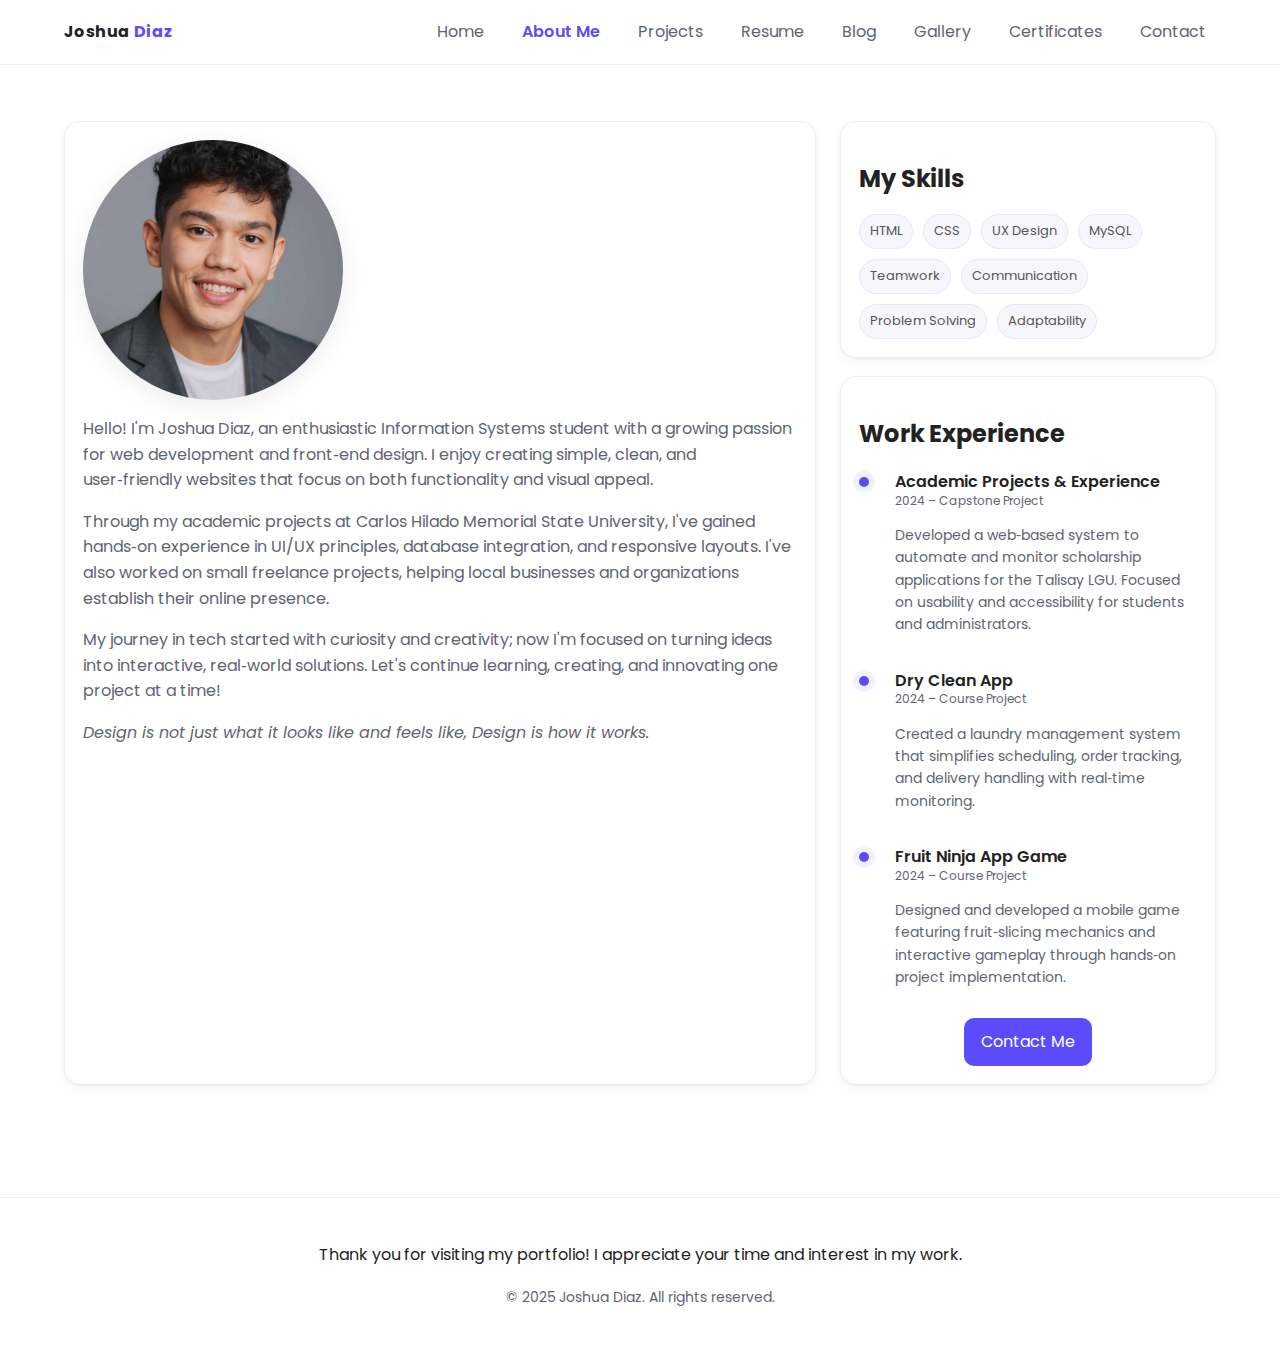
<file: about.html>
<!DOCTYPE html>
<html lang="en">
<head>
	<meta charset="UTF-8" />
	<meta name="viewport" content="width=device-width, initial-scale=1" />
	<title>About Me – Portfolio</title>
	<link rel="stylesheet" href="css/style.css" />
	<link rel="icon" href="assets/icons/favicon.svg" />
</head>
<body>
	<header class="site-header">
		<div class="container nav">
			<a class="brand" href="index.html">Joshua <span>Diaz</span></a>
			<nav class="nav-links" aria-label="Primary">
				<a href="index.html">Home</a>
				<a href="about.html">About Me</a>
				<a href="projects.html">Projects</a>
				<a href="resume.html">Resume</a>
				<a href="blog.html">Blog</a>
				<a href="gallery.html">Gallery</a>
				<a href="certificates.html">Certificates</a>
				<a href="contact.html">Contact</a>
			</nav>
			<button class="menu-btn" aria-label="Toggle menu" aria-expanded="false"><span class="menu-icon"></span></button>
		</div>
	</header>

    <main class="container">
        <section>
            <div class="two-col">
                <!-- Left: Profile & Bio -->
                <article class="card">
                    <div class="card-body">
                        <div style="margin-bottom:16px;">
                            <img class="avatar" src="assets/img/profile.jpg" alt="Portrait of Joshua Diaz" />
                        </div>
                        <p class="muted">Hello! I'm Joshua Diaz, an enthusiastic Information Systems student with a growing passion for web development and front‑end design. I enjoy creating simple, clean, and user‑friendly websites that focus on both functionality and visual appeal.</p>
                        <p class="muted">Through my academic projects at Carlos Hilado Memorial State University, I've gained hands‑on experience in UI/UX principles, database integration, and responsive layouts. I've also worked on small freelance projects, helping local businesses and organizations establish their online presence.</p>
                        <p class="muted">My journey in tech started with curiosity and creativity; now I'm focused on turning ideas into interactive, real‑world solutions. Let's continue learning, creating, and innovating one project at a time!</p>
                        <p class="muted mb-0"><em>Design is not just what it looks like and feels like, Design is how it works.</em></p>
                    </div>
                </article>

                <!-- Right: Skills and Experience -->
                <div class="grid" style="gap:18px;">
                    <article class="card"><div class="card-body">
                        <h2 class="mb-16">My Skills</h2>
                        <div class="chips">
                            <span class="chip">HTML</span>
                            <span class="chip">CSS</span>
                            <span class="chip">UX Design</span>
                            <span class="chip">MySQL</span>
                            <span class="chip">Teamwork</span>
                            <span class="chip">Communication</span>
                            <span class="chip">Problem Solving</span>
                            <span class="chip">Adaptability</span>
                        </div>
                    </div></article>

                    <article class="card"><div class="card-body">
                        <h2 class="mb-16">Work Experience</h2>
                        <div class="exp-list">
                            <div class="exp-item">
                                <span class="exp-dot"></span>
                                <div>
                                    <div class="exp-title">Academic Projects & Experience</div>
                                    <div class="exp-meta">2024 – Capstone Project</div>
                                    <p class="card-text">Developed a web‑based system to automate and monitor scholarship applications for the Talisay LGU. Focused on usability and accessibility for students and administrators.</p>
                                </div>
                            </div>
                            <div class="exp-item">
                                <span class="exp-dot"></span>
                                <div>
                                    <div class="exp-title">Dry Clean App</div>
                                    <div class="exp-meta">2024 – Course Project</div>
                                    <p class="card-text">Created a laundry management system that simplifies scheduling, order tracking, and delivery handling with real‑time monitoring.</p>
                                </div>
                            </div>
                            <div class="exp-item">
                                <span class="exp-dot"></span>
                                <div>
                                    <div class="exp-title">Fruit Ninja App Game</div>
                                    <div class="exp-meta">2024 – Course Project</div>
                                    <p class="card-text">Designed and developed a mobile game featuring fruit‑slicing mechanics and interactive gameplay through hands‑on project implementation.</p>
                                </div>
                            </div>
                        </div>
                        <div class="center" style="margin-top:16px;">
                            <a class="btn btn-primary" href="contact.html">Contact Me</a>
                        </div>
                    </div></article>
                </div>
            </div>
        </section>
    </main>

	<footer class="site-footer">
		<div class="container">
			<p class="center">Thank you for visiting my portfolio! I appreciate your time and interest in my work.</p>
			<p class="footer-note">© 2025 Joshua Diaz. All rights reserved.</p>
		
	</footer>

	<script src="js/script.js"></script>
</body>
</html>
</file>
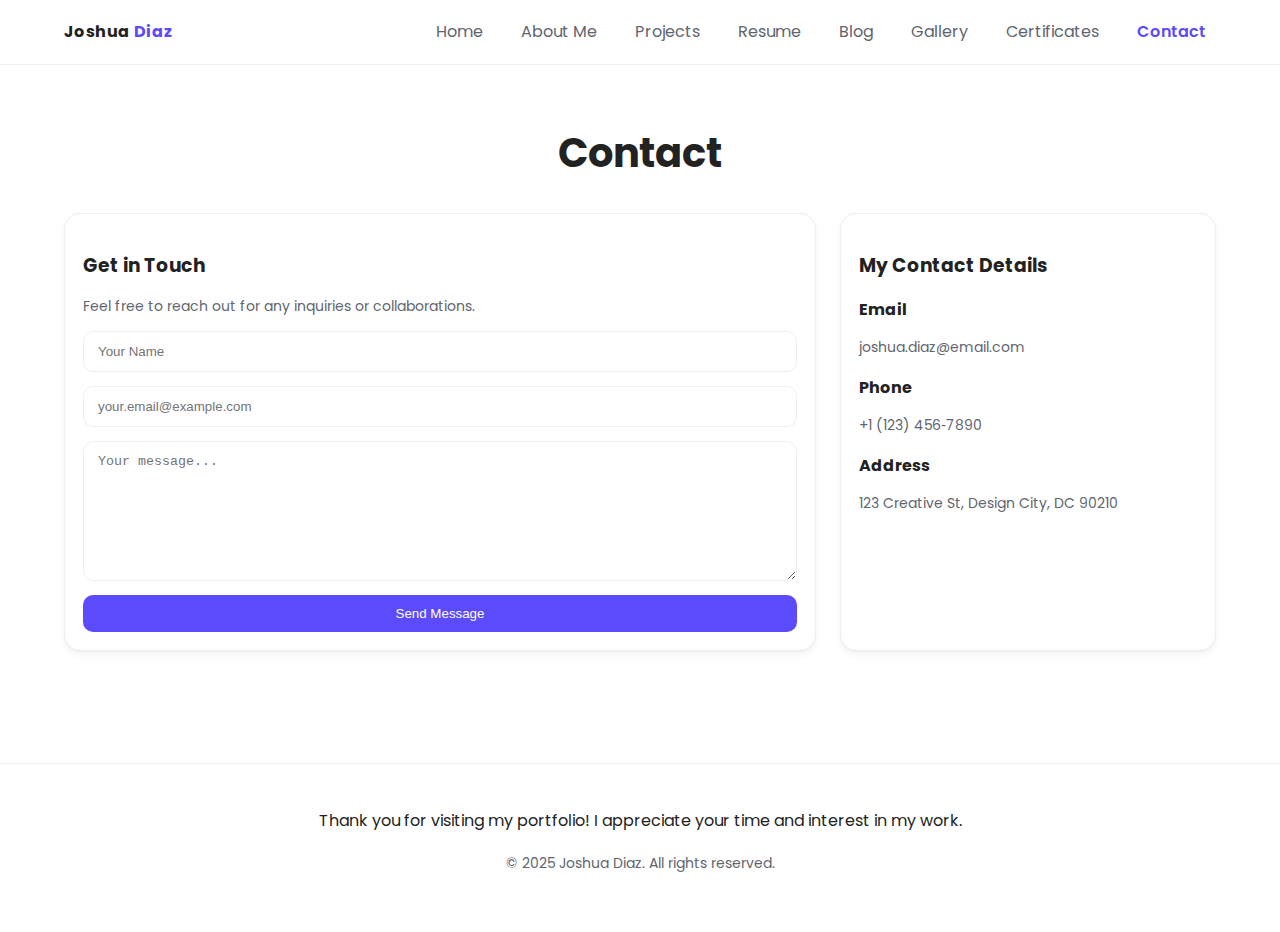
<file: contact.html>
<!DOCTYPE html>
<html lang="en">
<head>
	<meta charset="UTF-8" />
	<meta name="viewport" content="width=device-width, initial-scale=1" />
	<title>Contact – Portfolio</title>
	<link rel="stylesheet" href="css/style.css" />
	<link rel="icon" href="assets/icons/favicon.svg" />
</head>
<body>
	<header class="site-header">
		<div class="container nav">
			<a class="brand" href="index.html">Joshua <span>Diaz</span></a>
			<nav class="nav-links" aria-label="Primary">
				<a href="index.html">Home</a>
				<a href="about.html">About Me</a>
				<a href="projects.html">Projects</a>
				<a href="resume.html">Resume</a>
				<a href="blog.html">Blog</a>
				<a href="gallery.html">Gallery</a>
				<a href="certificates.html">Certificates</a>
				<a href="contact.html">Contact</a>
			</nav>
			<button class="menu-btn" aria-label="Toggle menu" aria-expanded="false"><span class="menu-icon"></span></button>
		</div>
	</header>

	<main class="container">
		<section>
			<h1 class="section-title">Contact</h1>
			<div class="two-col">
				<article class="card"><div class="card-body">
					<h3 class="mb-8">Get in Touch</h3>
					<p class="card-text">Feel free to reach out for any inquiries or collaborations.</p>
					<form class="form" action="#" method="post">
						<input class="input" type="text" name="name" placeholder="Your Name" required />
						<input class="input" type="email" name="email" placeholder="your.email@example.com" required />
						<textarea class="textarea" name="message" placeholder="Your message..." required></textarea>
						<button class="btn btn-primary" type="submit">Send Message</button>
					</form>
				</div></article>

				<aside class="grid" style="gap:18px;">
					<article class="card"><div class="card-body">
						<h3 class="mb-8">My Contact Details</h3>
						<p class="mb-0"><strong>Email</strong></p>
						<p class="card-text">joshua.diaz@email.com</p>
						<p class="mb-0"><strong>Phone</strong></p>
						<p class="card-text">+1 (123) 456‑7890</p>
						<p class="mb-0"><strong>Address</strong></p>
						<p class="card-text">123 Creative St, Design City, DC 90210</p>
					</div></article>
				</aside>
			</div>
		</section>
	</main>

	<footer class="site-footer">
		<div class="container">
			<p class="center">Thank you for visiting my portfolio! I appreciate your time and interest in my work.</p>
			<p class="footer-note">© 2025 Joshua Diaz. All rights reserved.</p>
		
	</footer>

	<script src="js/script.js"></script>
</body>
</html>
</file>
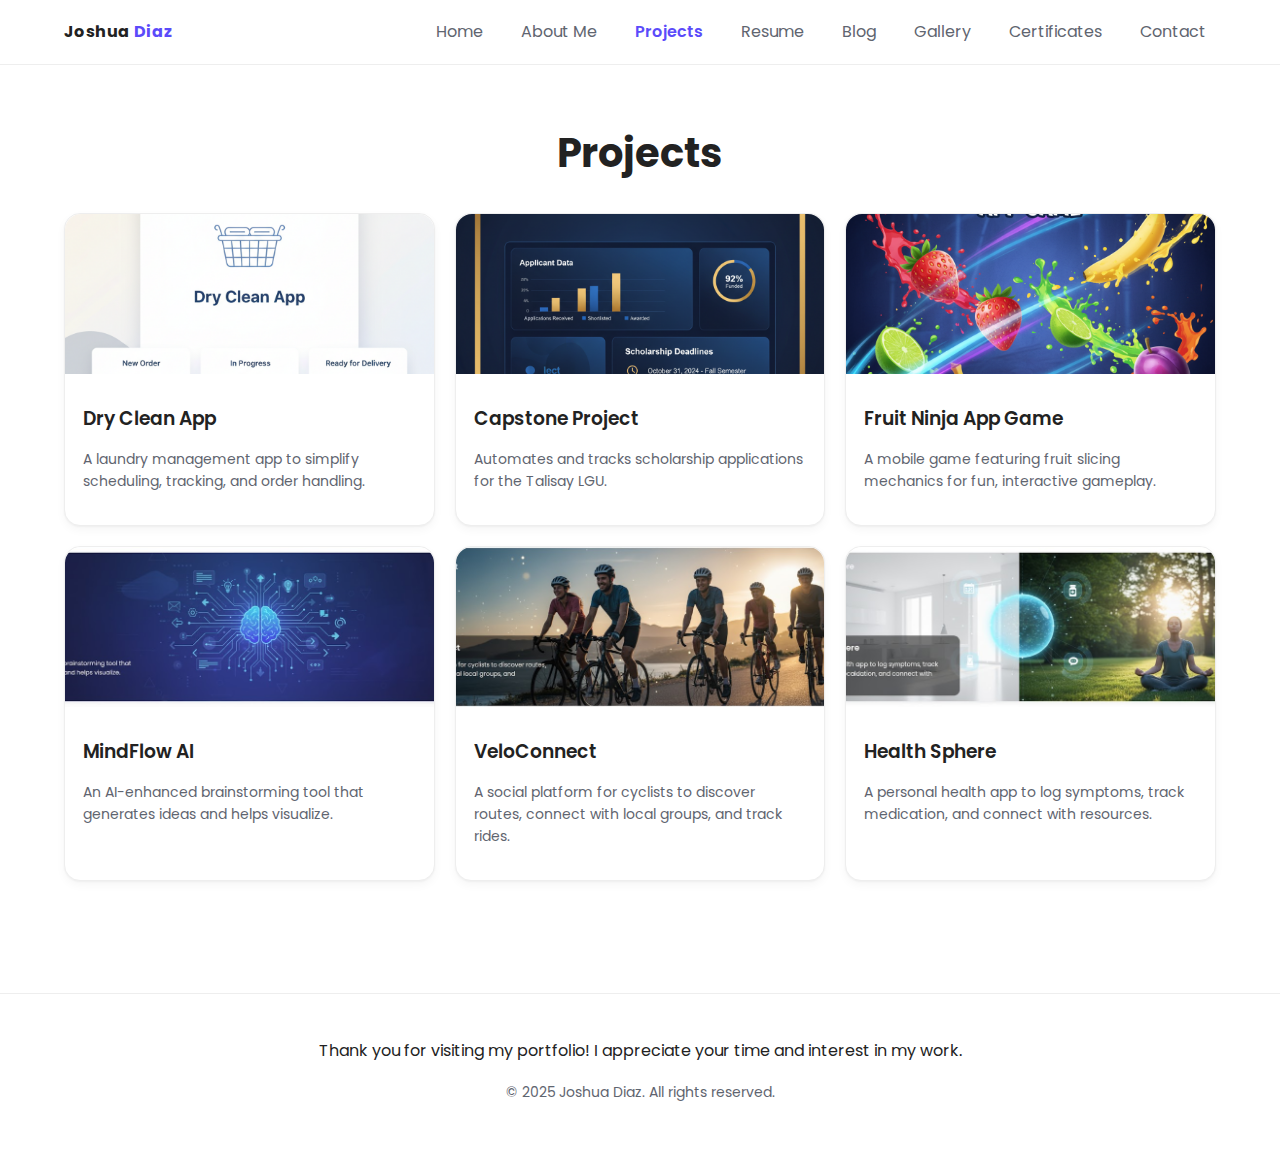
<file: projects.html>
<!DOCTYPE html>
<html lang="en">
<head>
	<meta charset="UTF-8" />
	<meta name="viewport" content="width=device-width, initial-scale=1" />
	<title>Projects – Portfolio</title>
	<link rel="stylesheet" href="css/style.css" />
	<link rel="icon" href="assets/icons/favicon.svg" />
	<style>
		/* Modal Styles */
		.modal {
			display: none;
			position: fixed;
			z-index: 9999;
			padding-top: 60px;
			left: 0;
			top: 0;
			width: 100%;
			height: 100%;
			overflow: auto;
			background-color: rgba(0, 0, 0, 0.9);
		}
		.modal-content {
			margin: auto;
			display: block;
			max-width: 90%;
			max-height: 80vh;
			border-radius: 10px;
			box-shadow: 0 0 20px rgba(255, 255, 255, 0.3);
		}
		.modal-caption {
			margin: 15px auto;
			text-align: center;
			color: #fff;
			font-size: 18px;
		}
		.close {
			position: absolute;
			top: 20px;
			right: 35px;
			color: #fff;
			font-size: 40px;
			font-weight: bold;
			cursor: pointer;
			transition: 0.3s;
		}
		.close:hover {
			color: #bbb;
		}
	</style>
</head>
<body>
	<header class="site-header">
		<div class="container nav">
			<a class="brand" href="index.html">Joshua <span>Diaz</span></a>
			<nav class="nav-links" aria-label="Primary">
				<a href="index.html">Home</a>
				<a href="about.html">About Me</a>
				<a href="projects.html" class="active">Projects</a>
				<a href="resume.html">Resume</a>
				<a href="blog.html">Blog</a>
				<a href="gallery.html">Gallery</a>
				<a href="certificates.html">Certificates</a>
				<a href="contact.html">Contact</a>
			</nav>
			<button class="menu-btn" aria-label="Toggle menu" aria-expanded="false"><span class="menu-icon"></span></button>
		</div>
	</header>

	<main class="container">
		<section>
			<h1 class="section-title">Projects</h1>
			<div class="grid grid-3">
				<!-- Row 1 -->
				<article class="card">
					<img class="lightbox" src="assets/img/Dry Clean App.png" data-full="assets/img/Dry Clean App.png" alt="Dry Clean App" />
					<div class="card-body">
						<h3 class="card-title">Dry Clean App</h3>
						<p class="card-text">A laundry management app to simplify scheduling, tracking, and order handling.</p>
					</div>
				</article>

				<article class="card">
					<img class="lightbox" src="assets/img/capstone.png" data-full="assets/img/capstone.png" alt="Capstone Project" />
					<div class="card-body">
						<h3 class="card-title">Capstone Project</h3>
						<p class="card-text">Automates and tracks scholarship applications for the Talisay LGU.</p>
					</div>
				</article>

				<article class="card">
					<img class="lightbox" src="assets/img/fruitninja.png" data-full="assets/img/fruitninja.png" alt="Fruit Ninja App" />
					<div class="card-body">
						<h3 class="card-title">Fruit Ninja App Game</h3>
						<p class="card-text">A mobile game featuring fruit slicing mechanics for fun, interactive gameplay.</p>
					</div>
				</article>

				<!-- Row 2 -->
				<article class="card">
					<img class="lightbox" src="assets/img/mindflow.jpg" data-full="assets/img/mindflow.jpg" alt="MindFlow AI" />
					<div class="card-body">
						<h3 class="card-title">MindFlow AI</h3>
						<p class="card-text">An AI-enhanced brainstorming tool that generates ideas and helps visualize.</p>
					</div>
				</article>

				<article class="card">
					<img class="lightbox" src="assets/img/veloconnect.jpg" data-full="assets/img/veloconnect.jpg" alt="VeloConnect" />
					<div class="card-body">
						<h3 class="card-title">VeloConnect</h3>
						<p class="card-text">A social platform for cyclists to discover routes, connect with local groups, and track rides.</p>
					</div>
				</article>

				<article class="card">
					<img class="lightbox" src="assets/img/healthsphere.jpg" data-full="assets/img/healthsphere.jpg" alt="Health Sphere" />
					<div class="card-body">
						<h3 class="card-title">Health Sphere</h3>
						<p class="card-text">A personal health app to log symptoms, track medication, and connect with resources.</p>
					</div>
				</article>
			</div>
		</section>
	</main>

	<footer class="site-footer">
		<div class="container">
			<p class="center">Thank you for visiting my portfolio! I appreciate your time and interest in my work.</p>
			<p class="footer-note">© 2025 Joshua Diaz. All rights reserved.</p>
		
	</footer>

	<!-- Modal -->
	<div id="imgModal" class="modal">
		<span class="close">&times;</span>
		<img class="modal-content" id="modalImage" alt="">
		<div id="modalCaption" class="modal-caption"></div>
	</div>

	<script>
		// Lightbox Modal Functionality
		const modal = document.getElementById("imgModal");
		const modalImg = document.getElementById("modalImage");
		const captionText = document.getElementById("modalCaption");
		const closeBtn = document.getElementsByClassName("close")[0];

		document.querySelectorAll(".lightbox").forEach(img => {
			img.addEventListener("click", function() {
				modal.style.display = "block";
				modalImg.src = this.dataset.full;
				captionText.textContent = this.alt;
			});
		});

		closeBtn.onclick = function() {
			modal.style.display = "none";
		};

		window.onclick = function(event) {
			if (event.target == modal) {
				modal.style.display = "none";
			}
		};
	</script>

	<script src="js/script.js"></script>
</body>
</html>
</file>
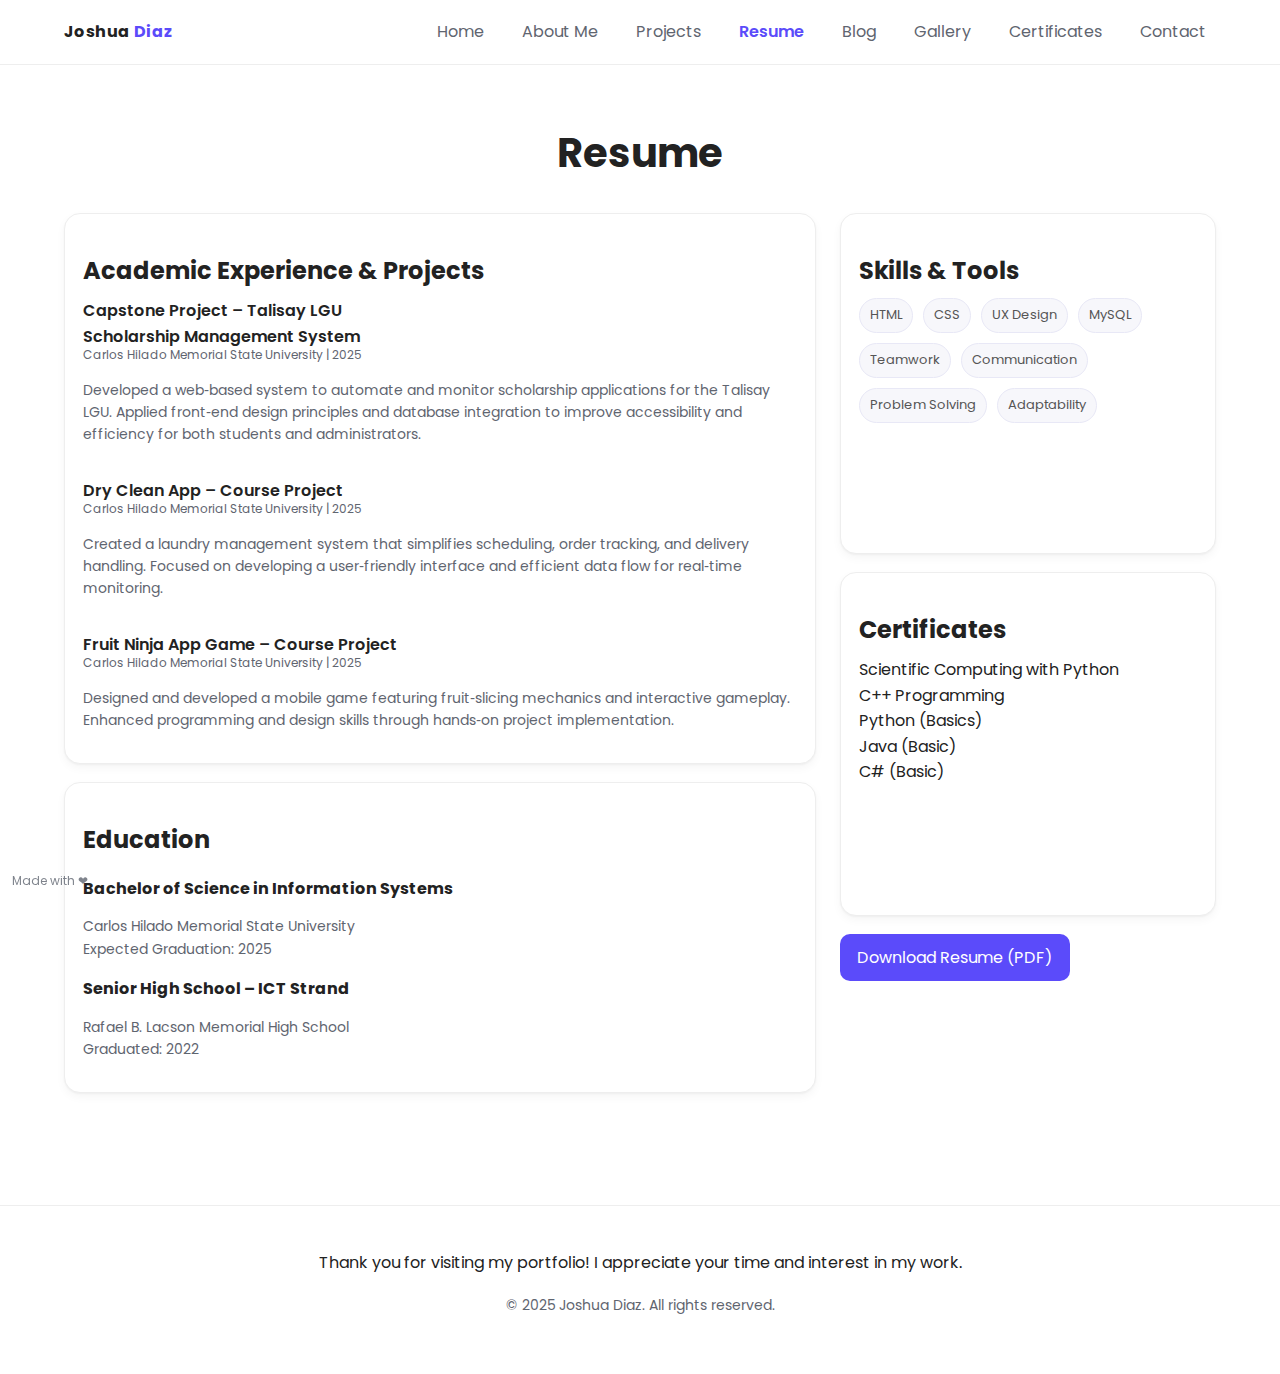
<file: resume.html>
<!DOCTYPE html>
<html lang="en">
<head>
	<meta charset="UTF-8" />
	<meta name="viewport" content="width=device-width, initial-scale=1" />
	<title>Resume – Portfolio</title>
	<link rel="stylesheet" href="css/style.css" />
	<link rel="icon" href="assets/icons/favicon.svg" />
</head>
<body>
	<header class="site-header">
		<div class="container nav">
			<a class="brand" href="index.html">Joshua <span>Diaz</span></a>
			<nav class="nav-links" aria-label="Primary">
				<a href="index.html">Home</a>
				<a href="about.html">About Me</a>
				<a href="projects.html">Projects</a>
				<a href="resume.html">Resume</a>
				<a href="blog.html">Blog</a>
				<a href="gallery.html">Gallery</a>
				<a href="certificates.html">Certificates</a>
				<a href="contact.html">Contact</a>
			</nav>
			<button class="menu-btn" aria-label="Toggle menu" aria-expanded="false"><span class="menu-icon"></span></button>
		</div>
	</header>

    <main class="container">
        <section>
            <h1 class="section-title">Resume</h1>
            <div class="two-col">
                <!-- Left column -->
                <div class="grid" style="gap:18px;">
                    <article class="card"><div class="card-body">
                        <h2 class="mb-8">Academic Experience & Projects</h2>
                        <div class="exp-list">
                            <div>
                                <a class="card-title" href="#">Capstone Project – Talisay LGU<br />Scholarship Management System</a>
                                <p class="exp-meta">Carlos Hilado Memorial State University | 2025</p>
                                <p class="card-text">Developed a web‑based system to automate and monitor scholarship applications for the Talisay LGU. Applied front‑end design principles and database integration to improve accessibility and efficiency for both students and administrators.</p>
                            </div>
                            <div>
                                <a class="card-title" href="#">Dry Clean App – Course Project</a>
                                <p class="exp-meta">Carlos Hilado Memorial State University | 2025</p>
                                <p class="card-text">Created a laundry management system that simplifies scheduling, order tracking, and delivery handling. Focused on developing a user‑friendly interface and efficient data flow for real‑time monitoring.</p>
                            </div>
                            <div>
                                <a class="card-title" href="#">Fruit Ninja App Game – Course Project</a>
                                <p class="exp-meta">Carlos Hilado Memorial State University | 2025</p>
                                <p class="card-text">Designed and developed a mobile game featuring fruit‑slicing mechanics and interactive gameplay. Enhanced programming and design skills through hands‑on project implementation.</p>
                            </div>
                        </div>
                    </div></article>

                    <article class="card"><div class="card-body">
                        <h2 class="mb-8">Education</h2>
                        <p class="mb-0"><strong>Bachelor of Science in Information Systems</strong></p>
                        <p class="card-text">Carlos Hilado Memorial State University<br />Expected Graduation: 2025</p>
                        <p class="mb-0"><strong>Senior High School – ICT Strand</strong></p>
                        <p class="card-text">Rafael B. Lacson Memorial High School<br />Graduated: 2022</p>
                    </div></article>
                </div>

                <!-- Right column -->
                <aside class="grid" style="gap:18px;">
                    <article class="card"><div class="card-body">
                        <h2 class="mb-8">Skills & Tools</h2>
                        <div class="chips">
                            <span class="chip">HTML</span>
                            <span class="chip">CSS</span>
                            <span class="chip">UX Design</span>
                            <span class="chip">MySQL</span>
                            <span class="chip">Teamwork</span>
                            <span class="chip">Communication</span>
                            <span class="chip">Problem Solving</span>
                            <span class="chip">Adaptability</span>
                        </div>
                    </div></article>

                    <article class="card"><div class="card-body">
                        <h2 class="mb-8">Certificates</h2>
                        <ul>
                            <li>Scientific Computing with Python</li>
                            <li>C++ Programming </li>
                            <li>Python (Basics)</li>
                            <li>Java (Basic)</li>
                            <li>C# (Basic)</li>
                        </ul>
                    </div></article>

                    <div>
                        <a class="btn btn-primary" href="#">Download Resume (PDF)</a>
                    </div>
                </aside>
            </div>
        </section>
    </main>

	<footer class="site-footer">
		<div class="container">
			<p class="center">Thank you for visiting my portfolio! I appreciate your time and interest in my work.</p>
			<p class="footer-note">© 2025 Joshua Diaz. All rights reserved.</p>
		</div>
		<div class="made">Made with ❤</div>
	</footer>

	<script src="js/script.js"></script>
</body>
</html>
</file>
<file: css/style.css>
/* Global Styles for Portfolio Website */
@import url('https://fonts.googleapis.com/css2?family=Poppins:wght@300;400;500;600;700;800&display=swap');

:root {
	--primary-color: #5b4bfa;
	--text-color: #222;
	--muted-text: #5f6570;
	--bg-color: #fff;
	--border-color: #eee;
	--chip-bg: #f7f7fb;
	--chip-border: #e8e8f6;
	--radius-lg: 16px;
	--radius-md: 12px;
	--radius-sm: 8px;
	--shadow-sm: 0 1px 2px rgba(0,0,0,.04), 0 4px 10px rgba(0,0,0,.04);
	--shadow-md: 0 6px 24px rgba(0,0,0,.08);
	--container: 1200px;
	--font-family: 'Poppins', system-ui, -apple-system, Segoe UI, Roboto, Helvetica, Arial, 'Apple Color Emoji', 'Segoe UI Emoji';
}

/* Reset */
*, *::before, *::after { box-sizing: border-box; }
html { scroll-behavior: smooth; }
body {
	margin: 0;
	font-family: var(--font-family);
	color: var(--text-color);
	background: var(--bg-color);
	line-height: 1.6;
}

img { max-width: 100%; display: block; }
a { color: inherit; text-decoration: none; }
ul { margin: 0; padding: 0; list-style: none; }

/* Layout */
.container { max-width: var(--container); margin: 0 auto; padding: 0 24px; }
section { padding: 56px 0; }
.section-title { font-size: 40px; margin: 0 0 28px; text-align: center; }

/* Header */
.site-header { position: sticky; top: 0; background: #fff; z-index: 50; border-bottom: 1px solid var(--border-color); }
.nav { display: flex; align-items: center; justify-content: space-between; height: 64px; }
.brand { font-weight: 700; letter-spacing: .4px; }
.brand span { color: var(--primary-color); }
.nav-links { display: flex; gap: 18px; align-items: center; }
.nav-links a { padding: 8px 10px; border-radius: 8px; color: var(--muted-text); transition: color .2s ease, background .2s ease; }
.nav-links a:hover, .nav-links a:focus { color: var(--text-color); background: #f7f7fb; }
.nav-links a.active { color: var(--primary-color); font-weight: 600; }

.menu-btn { display: none; background: transparent; border: 1px solid var(--border-color); width: 40px; height: 40px; border-radius: 10px; align-items: center; justify-content: center; }
.menu-icon { width: 22px; height: 2px; background: var(--text-color); position: relative; }
.menu-icon::before, .menu-icon::after { content: ''; position: absolute; left: 0; width: 22px; height: 2px; background: var(--text-color); }
.menu-icon::before { top: -7px; }
.menu-icon::after { top: 7px; }

/* Buttons */
.btn { display: inline-flex; align-items: center; justify-content: center; gap: 8px; padding: 10px 16px; border-radius: 10px; border: 1px solid var(--border-color); background: #fff; color: var(--text-color); transition: transform .15s ease, box-shadow .2s ease, background .2s ease; }
.btn:hover { box-shadow: var(--shadow-sm); transform: translateY(-1px); }
.btn-primary { background: var(--primary-color); color: #fff; border-color: transparent; }
.btn-primary:hover { box-shadow: 0 6px 20px rgba(91,75,250,.35); }

/* Hero */
.hero { padding: 72px 0 32px; }
.hero-grid { display: grid; grid-template-columns: 1.1fr .9fr; gap: 48px; align-items: center; }
.hero h1 { font-size: 56px; line-height: 1.1; margin: 0 0 16px; }
.hero p { color: var(--muted-text); margin-bottom: 24px; }
.avatar { width: 260px; height: 260px; border-radius: 50%; object-fit: cover; object-position: center 25%; box-shadow: var(--shadow-md); }
.push-right { margin-left: auto; }
.cta-row { display: flex; gap: 12px; }

/* Cards */
.card { background: #fff; border: 1px solid var(--border-color); border-radius: var(--radius-lg); box-shadow: var(--shadow-sm); }
.card > img { width: 100%; height: 160px; object-fit: cover; border-top-left-radius: var(--radius-lg); border-top-right-radius: var(--radius-lg); }
.card-body { padding: 18px; }
.card-title { font-weight: 600; margin: 12px 0 6px; }
.card-text { color: var(--muted-text); font-size: 14px; }

.grid { display: grid; gap: 20px; }
.grid-3 { grid-template-columns: repeat(3, minmax(0, 1fr)); }
/* Certificates grid tuning */
.certificate-grid { display: grid; gap: 16px; grid-template-columns: repeat(3, minmax(0, 1fr)); }
.certificate-grid .card > img { height: 120px; object-fit: cover; }

.grid-2 { grid-template-columns: repeat(2, minmax(0, 1fr)); }

/* Chips */
.chips { display: flex; flex-wrap: wrap; gap: 10px; }
.chip { padding: 6px 10px; background: var(--chip-bg); border: 1px solid var(--chip-border); color: #555; border-radius: 999px; font-size: 13px; }

/* Sidebar layout (Blog, Resume) */
.two-col { display: grid; grid-template-columns: 2fr 1fr; gap: 24px; }

/* Gallery overrides: show full image without cropping */
.gallery-img { height: auto !important; object-fit: contain !important; background: #fff; }
.gallery-portrait { aspect-ratio: auto; width: 100%; height: 160px !important; object-fit: cover !important; object-position: center center; background: #fff; }

/* Make gallery cards uniform height across a row */
.gallery-card { display: flex; flex-direction: column; }
.gallery-card > img { height: 200px; object-fit: cover; }
.gallery-card .card-body { min-height: 56px; display: flex; align-items: center; }

/* Object position helpers to reveal faces in crops */
.obj-top { object-position: center top; }
.obj-upper { object-position: center 25%; }
.obj-center { object-position: center center; }
.obj-left { object-position: left center; }
.obj-right { object-position: right center; }

/* Experience list */
.exp-list { display: grid; gap: 18px; }
.exp-item { display: grid; grid-template-columns: 24px 1fr; gap: 12px; align-items: start; }
.exp-dot { width: 10px; height: 10px; border-radius: 50%; background: var(--primary-color); box-shadow: 0 0 0 6px rgba(91,75,250,.08); margin-top: 8px; }
.exp-title { font-weight: 600; }
.exp-meta { font-size: 12px; color: var(--muted-text); margin-top: -4px; }

/* Forms */
.form { display: grid; gap: 14px; }
.input, .textarea { width: 100%; padding: 12px 14px; border-radius: 10px; border: 1px solid var(--border-color); outline: none; transition: box-shadow .2s ease, border-color .2s ease; }
.textarea { min-height: 140px; resize: vertical; }
.input:focus, .textarea:focus { border-color: var(--primary-color); box-shadow: 0 0 0 4px rgba(91,75,250,.08); }

/* Footer */
.site-footer { border-top: 1px solid var(--border-color); padding: 28px 0 44px; margin-top: 56px; }
.footer-note { text-align: center; color: var(--muted-text); margin-top: 18px; font-size: 14px; }
.made { position: fixed; left: 12px; bottom: 10px; font-size: 12px; color: var(--muted-text); opacity: .8; }

/* Utilities */
.mb-0 { margin-bottom: 0; }
.mb-8 { margin-bottom: 8px; }
.mb-16 { margin-bottom: 16px; }
.mb-24 { margin-bottom: 24px; }
.mb-32 { margin-bottom: 32px; }
.center { text-align: center; }
.muted { color: var(--muted-text); }

/* Image Modal (Lightbox) */
.modal { position: fixed; inset: 0; background: rgba(0,0,0,.8); display: none; align-items: center; justify-content: center; z-index: 100; padding: 24px; }
.modal.open { display: flex; }
.modal img { max-width: 90vw; max-height: 90vh; border-radius: 12px; box-shadow: var(--shadow-md); }
.modal-close { position: absolute; top: 16px; right: 16px; background: #fff; border: 1px solid var(--border-color); border-radius: 999px; width: 36px; height: 36px; display: inline-flex; align-items: center; justify-content: center; cursor: pointer; }

/* Responsive */
@media (max-width: 1199px) {
	.hero h1 { font-size: 48px; }
}

@media (max-width: 900px) {
	.hero-grid { grid-template-columns: 1fr; }
	.avatar { margin: 0 auto; }
	.two-col { grid-template-columns: 1fr; }
	.grid-3 { grid-template-columns: repeat(2, minmax(0, 1fr)); }
	.nav-links { position: fixed; inset: 64px 0 auto 0; background: #fff; border-bottom: 1px solid var(--border-color); display: none; flex-direction: column; gap: 0; padding: 8px 16px 16px; }
	.nav-links.open { display: flex; }
	.nav-links a { padding: 12px; }
	.menu-btn { display: inline-flex; }
}

@media (max-width: 680px) {
	.section-title { font-size: 32px; }
	.grid-3 { grid-template-columns: 1fr; }
	.grid-2 { grid-template-columns: 1fr; }
}
</file>
